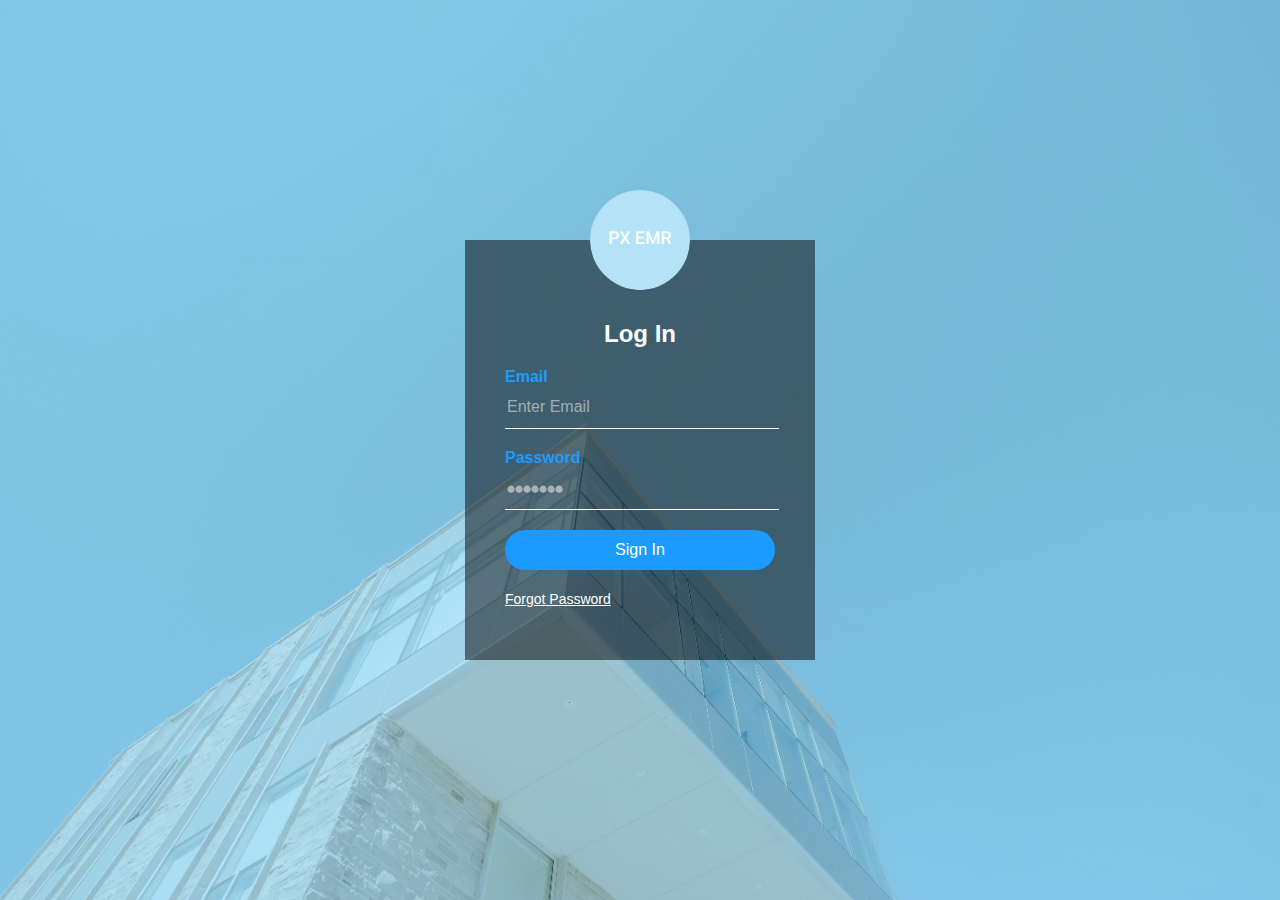
<file: index.html>
<!-- received helped through; https://www.youtube.com/watch?v=ylFLVBbB9AM
Name: online tutorials   -->


<!DOCTYPE html>
<html lang="en">

<head>
  <meta charset="UTF-8">
  <meta name="viewport" content="width=device-width, initial-scale=1.0">
  <meta http-equiv="X-UA-Compatible" content="ie=edge">
  <title>Login</title>
  <link rel="stylesheet" href="./css/min/style.css">
</head>

<body>
  <div class="loginBox">
    <img src="./img/Slice1.png" width=100 height=100 class="user">
    <h2>Log In</h2>
    <form>
      <p>Email</p>
      <input type="text" name="" placeholder="Enter Email">
      <p>Password</p>
      <input type="password" name="" placeholder="⦁⦁⦁⦁⦁⦁⦁">
      <input type="submit" name="" value="Sign In">
      <!--must create php linking pages-->
      <a href="#">Forgot Password</a>
    </form>
  </div>
</body>

</html>
</file>
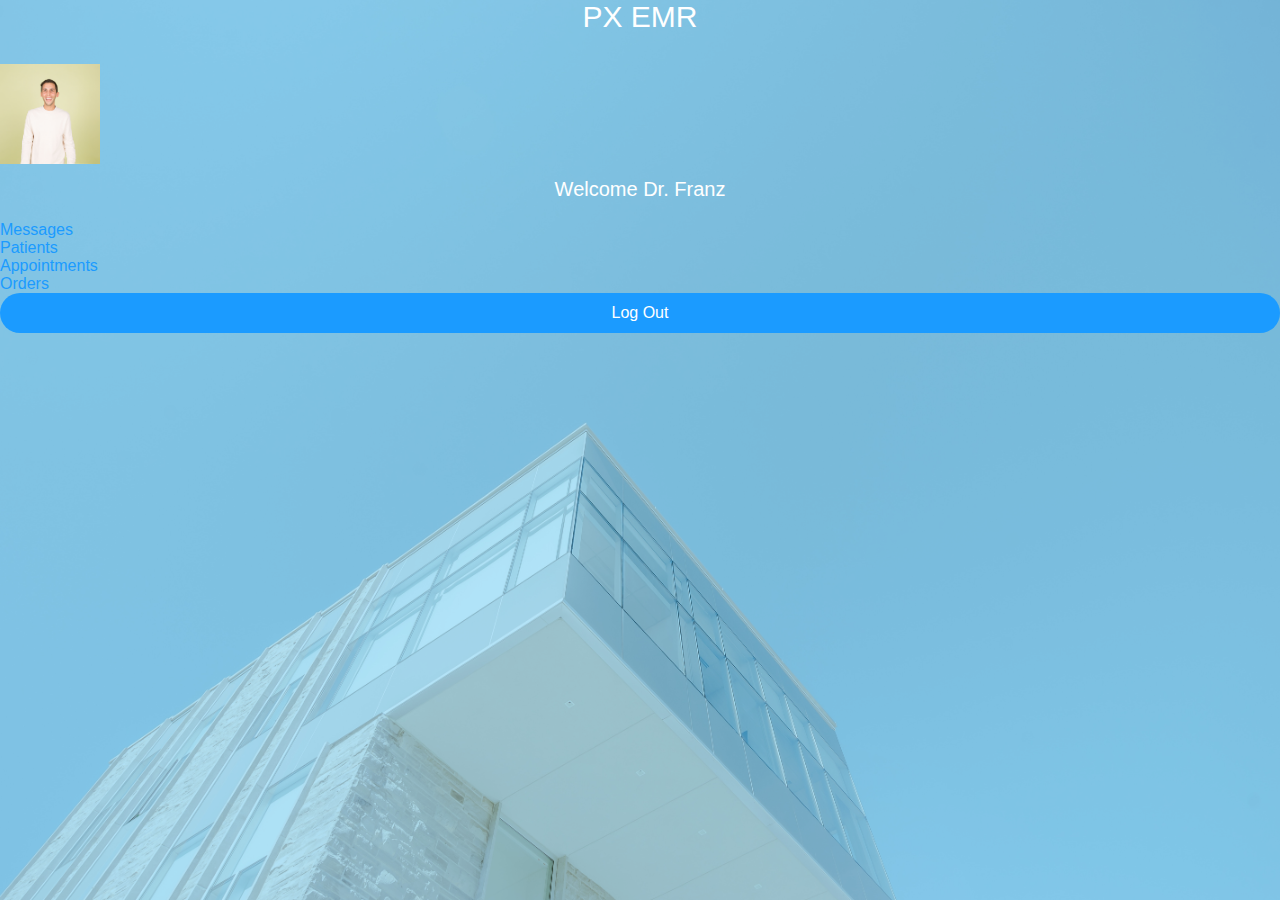
<file: profile.html>
<!-- received helped through; https://www.youtube.com/watch?v=ylFLVBbB9AM
online tutorials  -->
<!DOCTYPE html>
<html lang="en">

<head>
  <meta charset="UTF-8">
  <meta name="viewport" content="width=device-width, initial-scale=1.0">
  <meta http-equiv="X-UA-Compatible" content="ie=edge">
  <title>Dr. Franz's Profile</title>
  <link rel="stylesheet" href="css/min/style.css">
</head>

<body>
  <div class="profile">
    <h5>PX EMR</h5>
    <img src="./img/michael-frattaroli-234665-unsplash.jpg" width=100 height=100 class="portal">
    <h6>Welcome Dr. Franz</h6>
    <form action="index.html">
      <div class="container-menu">
        <div class="box">
          <div class="message">Messages</div>
          <div class="patient">Patients</div>
          <div class="appointment">Appointments</div>
          <div class="order">Orders</div>
        </div>

        <input type="submit" name="" value="Log Out">
      </div>

  </div>



</body>

</html>
</file>
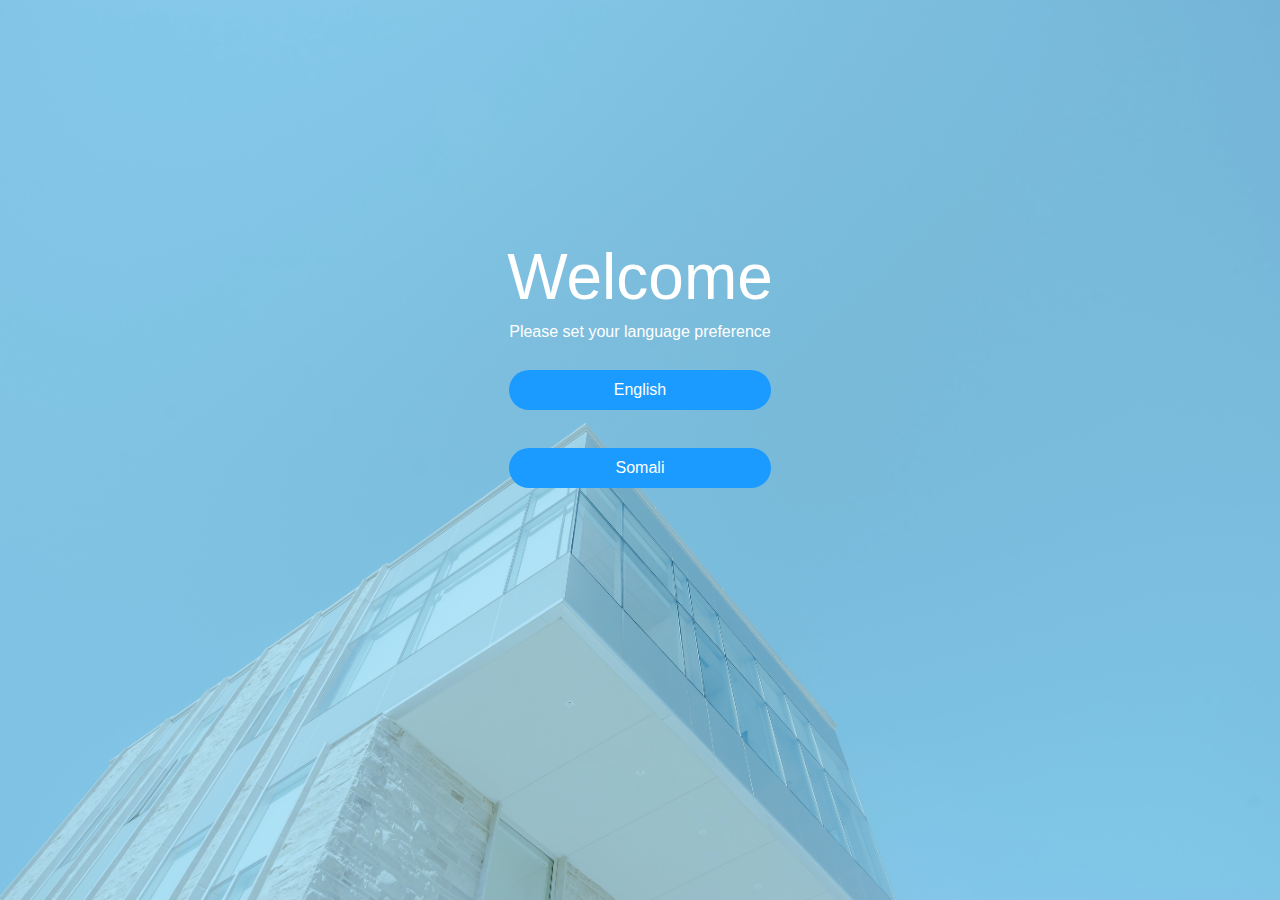
<file: success.html>
<!-- received helped through; https://www.youtube.com/watch?v=ylFLVBbB9AM
online tutorials  -->


<!DOCTYPE html>
<html lang="en">

<head>
  <meta charset="UTF-8">
  <meta name="viewport" content="width=device-width, initial-scale=1.0">
  <meta http-equiv="X-UA-Compatible" content="ie=edge">
  <title>Success</title>
  <link rel="stylesheet" href="css/min/style.css">
</head>
<div>

</div>

<body>
  <div class="success">
    <h3>Welcome</h3>
    <h4> Please set your language preference</h4>
    <div class="wrapper">
      <div class="button">
        <a href="profile.html" class="submitButton">English</a>
      </div>
      <br>
      <div class="button">
        <a href="Somprofile.html" class="submitButton">Somali</a>
      </div>
    </div>

  </div>
</body>

</html>
</file>
<file: css/min/style.css>
body{margin:0;padding:0;background-position:top;background-image:url(../../img/scott-webb-266121-unsplash.jpg);background-repeat:no-repeat;background-size:cover;font-family:sans-serif;height:100vh;background-blend-mode:multiply;width:100%;background-color:#b4e4f8;font:100% roboto,sans-serif;color:#1b9bff}.loginBox{position:absolute;top:50%;left:50%;-webkit-transform:translate(-50%,-50%);-ms-transform:translate(-50%,-50%);transform:translate(-50%,-50%);width:350px;height:420px;padding:80px 40px;-webkit-box-sizing:border-box;box-sizing:border-box;background:rgba(0,0,0,.5);max-width:90%}@media (min-width:76.5rem){.loginBox{position:absolute;top:50%;left:50%;-webkit-transform:translate(-50%,-50%);-ms-transform:translate(-50%,-50%);transform:translate(-50%,-50%);width:350px;height:420px;padding:80px 40px;-webkit-box-sizing:border-box;box-sizing:border-box;background:rgba(0,0,0,.5)}}.user{width:100px;height:100px;border-radius:50%;overflow:hidden;position:absolute;top:-50px;left:calc(50% - 50px)}h2{margin:0;padding:0 0 20px;color:#fff;text-align:center}.loginBox p{margin:0;padding:0;font-weight:700;color:#1b9bff}.loginBox input{width:100%;margin-bottom:20px}.loginBox input[type=password],.loginBox input[type=text]{border:none;border-bottom:1px solid #fff;background:transparent;outline:none;height:40px;color:#fff;font-size:16px}::-webkit-input-placeholder{color:hsla(0,0%,100%,.5)}::-ms-input-placeholder{color:hsla(0,0%,100%,.5)}::placeholder{color:hsla(0,0%,100%,.5)}.loginBox input[type=submit]{border:none;outline:none;height:40px;color:#fff;font-size:16px;background:#1b9bff;cursor:pointer;border-radius:20px}.loginBox input[type=submit]:hover{background:#fff;color:#262626}.loginBox a{color:#fff;font-size:14px;font-weight:box}.success{position:absolute;top:50%;left:50%;-webkit-transform:translate(-50%,-50%);-ms-transform:translate(-50%,-50%);transform:translate(-50%,-50%);width:350px;height:420px;padding:80px 40px;background-image:blur(6px)}h3{margin:0;padding:0 0 10px;color:#fff;font-family:sans-serif;text-align:center;font-size:4rem;font-weight:lighter}@media (min-width:4rem){h3{margin:0;padding:0 0 10px;color:#fff;font-family:sans-serif;text-align:center;font-size:4rem;font-weight:lighter}}h4{margin:0;padding:0 0 30px;color:#fff;font-family:sans-serif;font-size:1rem;font-weight:lighter;line-height:100%;text-align:center}.wrapper{text-align:center;display:inline-block;display:-webkit-box;display:-ms-flexbox;display:flex;-webkit-box-orient:vertical;-webkit-box-direction:normal;-ms-flex-direction:column;flex-direction:column}.wrapper,.wrapper .button{width:100%;margin-bottom:20px}.wrapper .button{line-height:100%}.wrapper .button,.wrapper .button a{display:-webkit-box;display:-ms-flexbox;display:flex;-webkit-box-pack:center;-ms-flex-pack:center;justify-content:center}.wrapper .button a{-webkit-box-align:center;-ms-flex-align:center;align-items:center;width:75%}.submitButton{border:none;border-bottom:1px solid #fff;background:transparent}.submitButton,.success input[type=submit]{outline:none;height:40px;color:#fff;font-size:16px;text-align:center}.submitButton,.success input[type=submit]{border:none;background:#1b9bff;cursor:pointer;border-radius:20px;display:inherit;text-decoration:none}.submitButton :hover,.success input[type=submit]:hover{background:#fff;color:#262626}.profile{width:100%;height:100vh}.profile .portal{width:100px;height:100px;margin:10px auto}.profile .portal img{width:100%;border-radius:50%}h5{font-size:30px}h5,h6{margin:0;padding:0 0 20px;color:#fff;font-family:sans-serif;text-align:center;font-weight:lighter}h6{font-size:20px}.profile input[type=submit],.submitButton{border:none;outline:none;height:40px;width:100%;color:#fff;font-size:16px;background:#1b9bff;cursor:pointer;border-radius:20px;display:inherit;text-decoration:none;text-align:center;line-height:100%;-webkit-box-pack:center;-ms-flex-pack:center;justify-content:center}.profile input[type=submit]:hover,.submitButton:hover{background:#fff;color:#262626}.container-menu{width:100%;margin:0;padding:0}.container-menu .boxes{width:100%;-ms-flex-wrap:wrap;flex-wrap:wrap;-webkit-box-pack:space-evenly;-ms-flex-pack:space-evenly;justify-content:space-evenly;text-align:center;justify-items:center}.container-menu .boxes,.container-menu .boxes .box{display:-webkit-box;display:-ms-flexbox;display:flex}.container-menu .boxes .box{width:35%;height:100px;background-color:#1b9bff;border:4px solid #fff;margin:.5em auto;color:#fff;font-size:15px;font-family:sans-serif;border-radius:10px;-webkit-box-pack:center;-ms-flex-pack:center;justify-content:center;-webkit-box-align:center;-ms-flex-align:center;align-items:center}.container-menu .boxes .message{background-image:url(../../img/rawpixel-594836-unsplash.jpg);background-blend-mode:multiply;background-color:#1b9bff}.container-menu .boxes .message,.container-menu .boxes .patient{background-position:50%;background-repeat:no-repeat;background-size:cover}.container-menu .boxes .patient{background-image:url(../../img/rawpixel-665349-unsplash.jpg);background-blend-mode:multiply;background-color:#1b9bff}.container-menu .boxes .appointment{background-image:url(../../img/rawpixel-795650-unsplash.jpg);background-blend-mode:multiply;background-color:#1b9bff}.container-menu .boxes .appointment,.container-menu .boxes .order{background-position:50%;background-repeat:no-repeat;background-size:cover}.container-menu .boxes .order{background-image:url(../../img/simone-van-der-koelen-611419-unsplash.jpg);background-blend-mode:multiply;background-color:#1b9bff}@media (min-width:76.5rem){.container-menu{width:100%}}
</file>
